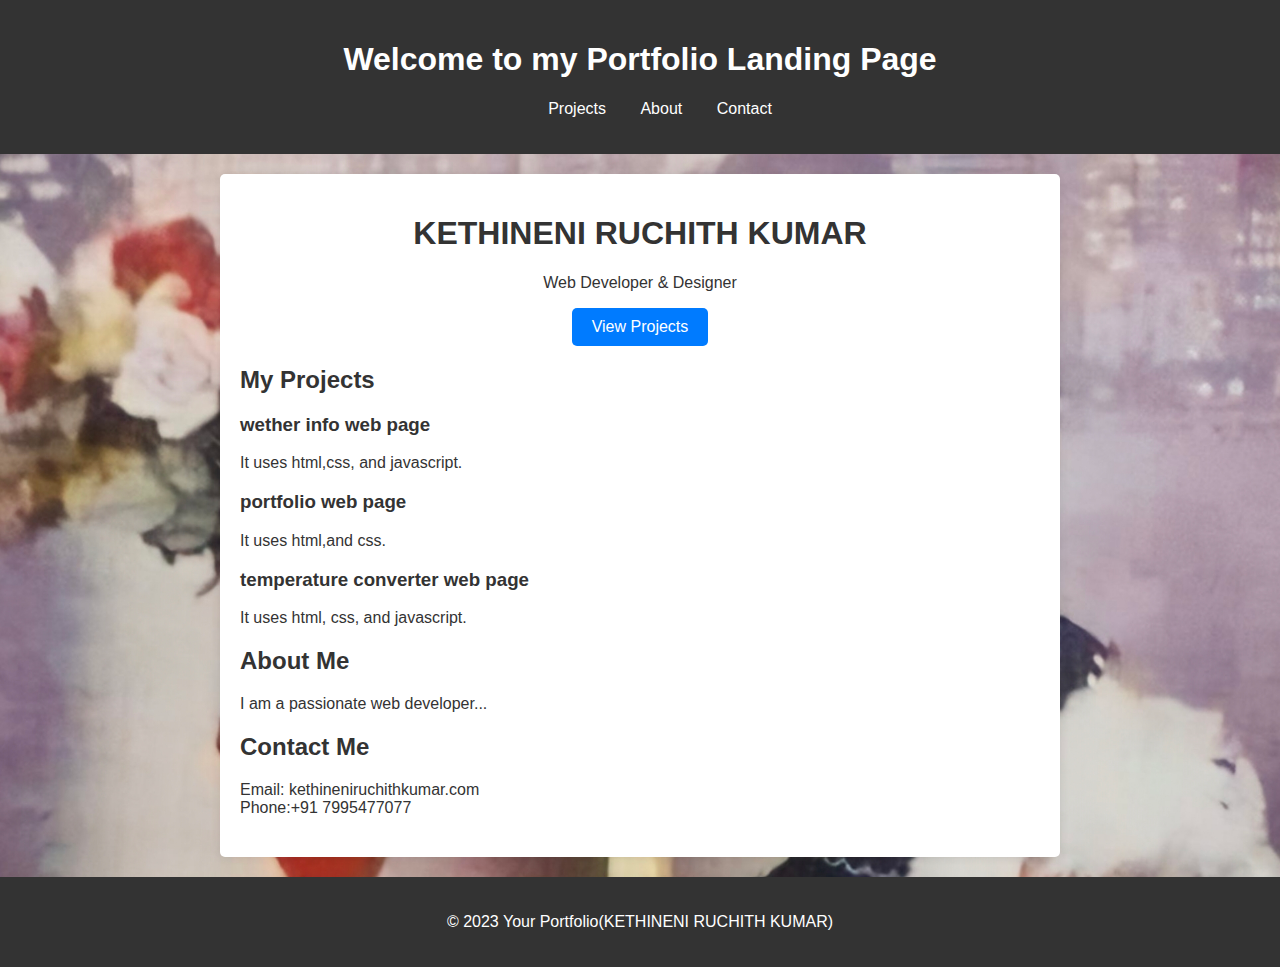
<file: Oasis/Landing Page/index.html>
<!DOCTYPE html>
<html lang="en">
<head>
    <meta charset="UTF-8">
    <meta name="viewport" content="width=device-width, initial-scale=1.0">
    <title>Portfolio Landing Page</title>
    <link rel="stylesheet" href="styles.css">
</head>
<body>
    <header>
        <nav>
            <h1>Welcome to my Portfolio Landing Page</h1>
            <ul>
                <li><a href="#projects">Projects</a></li>
                <li><a href="#about">About</a></li>
                <li><a href="#contact">Contact</a></li>
            </ul>
        </nav>
    </header>

    <main>
        <section id="hero">
            <h1>KETHINENI RUCHITH KUMAR</h1>
            <p>Web Developer & Designer</p>
            <a href="#projects" class="cta">View Projects</a>
        </section>

        <section id="projects">
            <h2>My Projects</h2>
            <div class="project-1">
                <h3>wether info web page </h3>
                <p>It uses html,css, and javascript.</p>
            </div>
            <div class="project-2">
                <h3>portfolio web page</h3>
                <p>It uses html,and css.</p>
            </div>
            <div class="project-3">
                <h3>temperature converter web page</h3>
                <p>It uses html, css, and javascript.</p>
            </div>
        </section>

        <section id="about">
            <h2>About Me</h2>
            <p>I am a passionate web developer...</p>
        </section>

        <section id="contact">
            <h2>Contact Me</h2>
            <p>Email: kethineniruchithkumar.com<br>Phone:+91 7995477077</p>
        </section>
    </main>

    <footer>
        <p>&copy; 2023 Your Portfolio(KETHINENI RUCHITH KUMAR)</p>
    </footer>
</body>
</html>
</file>
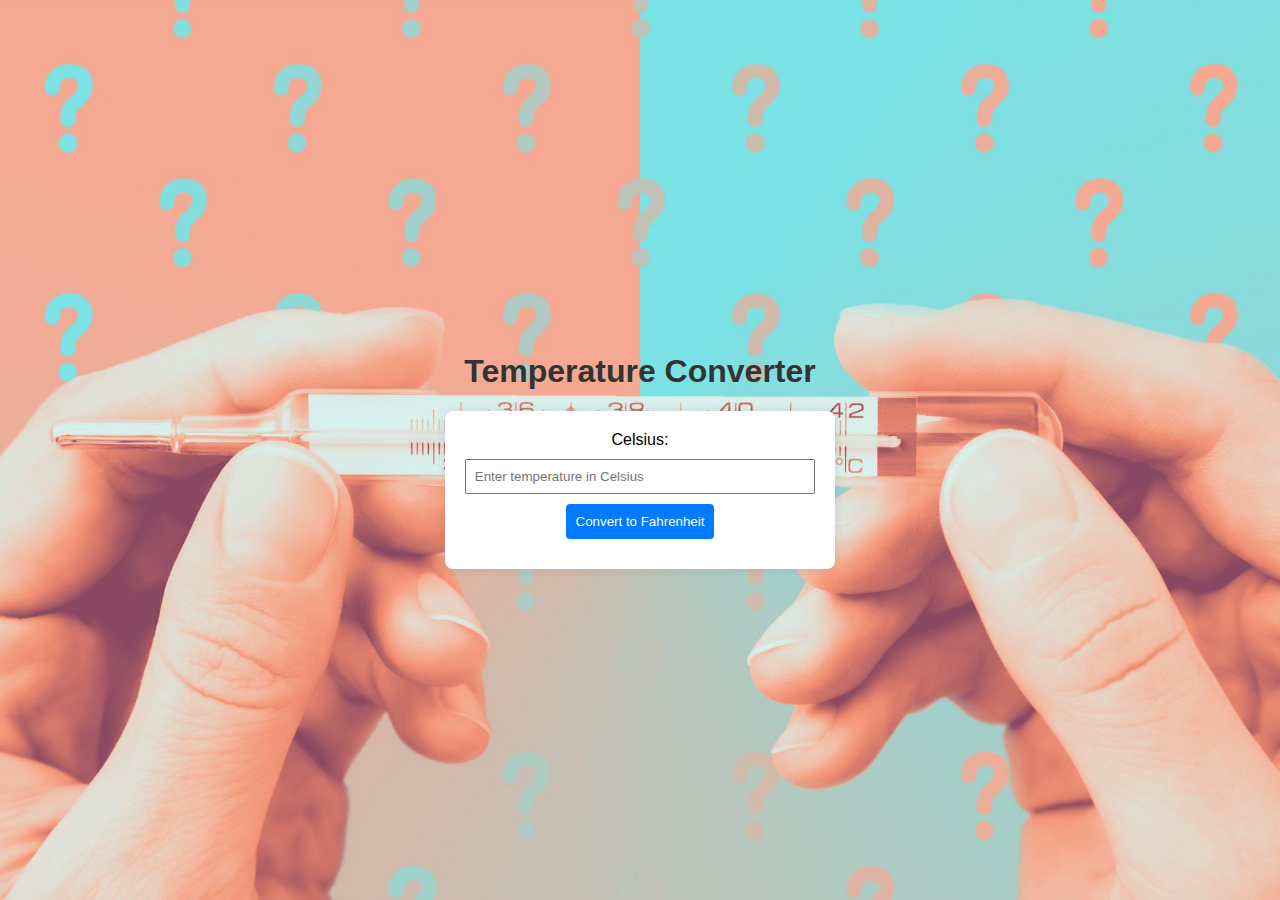
<file: Oasis/temp/index.html>
<!DOCTYPE html>
<html lang="en">
<head>
    <meta charset="UTF-8">
    <meta name="viewport" content="width=device-width, initial-scale=1.0">
    <link rel="stylesheet" href="styles.css">
    </style>
    <title>Temperature Converter</title>
</head>
<body>
    <div class="container">
        <h1>Temperature Converter</h1>
        <div class="converter">
            <label for="celsius">Celsius:</label>
            <input type="number" id="celsius" placeholder="Enter temperature in Celsius">
            <button onclick="convertToFar()">Convert to Fahrenheit</button>
            <div id="result"></div>
        </div>
    </div>

    <script src="script.js"></script>
</body>
</html>
</file>
<file: Oasis/Landing Page/styles.css>
body {
    font-family: Arial, sans-serif;
    margin: 0;
    padding: 0;
    background-image: url('ruchith.jpg');no-repeat center center;
    background-size: cover;
    background-color: #f5f5f5;
    color: #333;
}

header {
    background-color: #333;
    color: white;
    text-align: center;
    padding: 20px 0;
}

nav ul {
    list-style: none;
}

nav ul li {
    display: inline;
    margin: 0 15px;
}

nav ul li a {
    color: white;
    text-decoration: none;
}
main {
    max-width: 800px;
    margin: 20px auto;
    padding: 20px;
    background-color: #fff;
    box-shadow: 0 0 10px rgba(0,0,0,0.1);
    border-radius: 5px;
}

section {
    margin-bottom: 20px;
}

footer {
    background-color: #333;
    color: white;
    text-align: center;
    padding: 20px 0;
}

#hero {
    text-align: center;
}

.cta {
    display: inline-block;
    padding: 10px 20px;
    text-decoration: none;
    color: #fff;
    background-color: #007bff;
    border-radius: 5px;
}
</file>
<file: Oasis/temp/styles.css>
body {
    font-family: Arial, sans-serif;
    margin: 0;
    padding: 0;
    display: flex;
    align-items: center;
    justify-content: center;
    height: 100vh;
    background-color: #f4f4f4;
    font-family: 'montserrat', sans-serif;
    background-image: url('temp.jpg');
    background-size: cover;
    background-position: top center;
}

.container {
    text-align: center;
}

h1 {
    color: #333;
}

.converter {
    margin-top: 20px;
    background-color: #fff;
    padding: 20px;
    border-radius: 8px;
    box-shadow: 0 0 10px rgba(0, 0, 0, 0.1);
}

label {
    display: block;
    margin-bottom: 10px;
}

input {
    width: 100%;
    padding: 8px;
    box-sizing: border-box;
    margin-bottom: 10px;
}

button {
    background-color: #007bff;
    color: #fff;
    padding: 10px;
    border: none;
    border-radius: 4px;
    cursor: pointer;
}

button:hover {
    background-color: #0056b3;
}

#result {
    margin-top: 10px;
    font-weight: bold;
}
</file>
